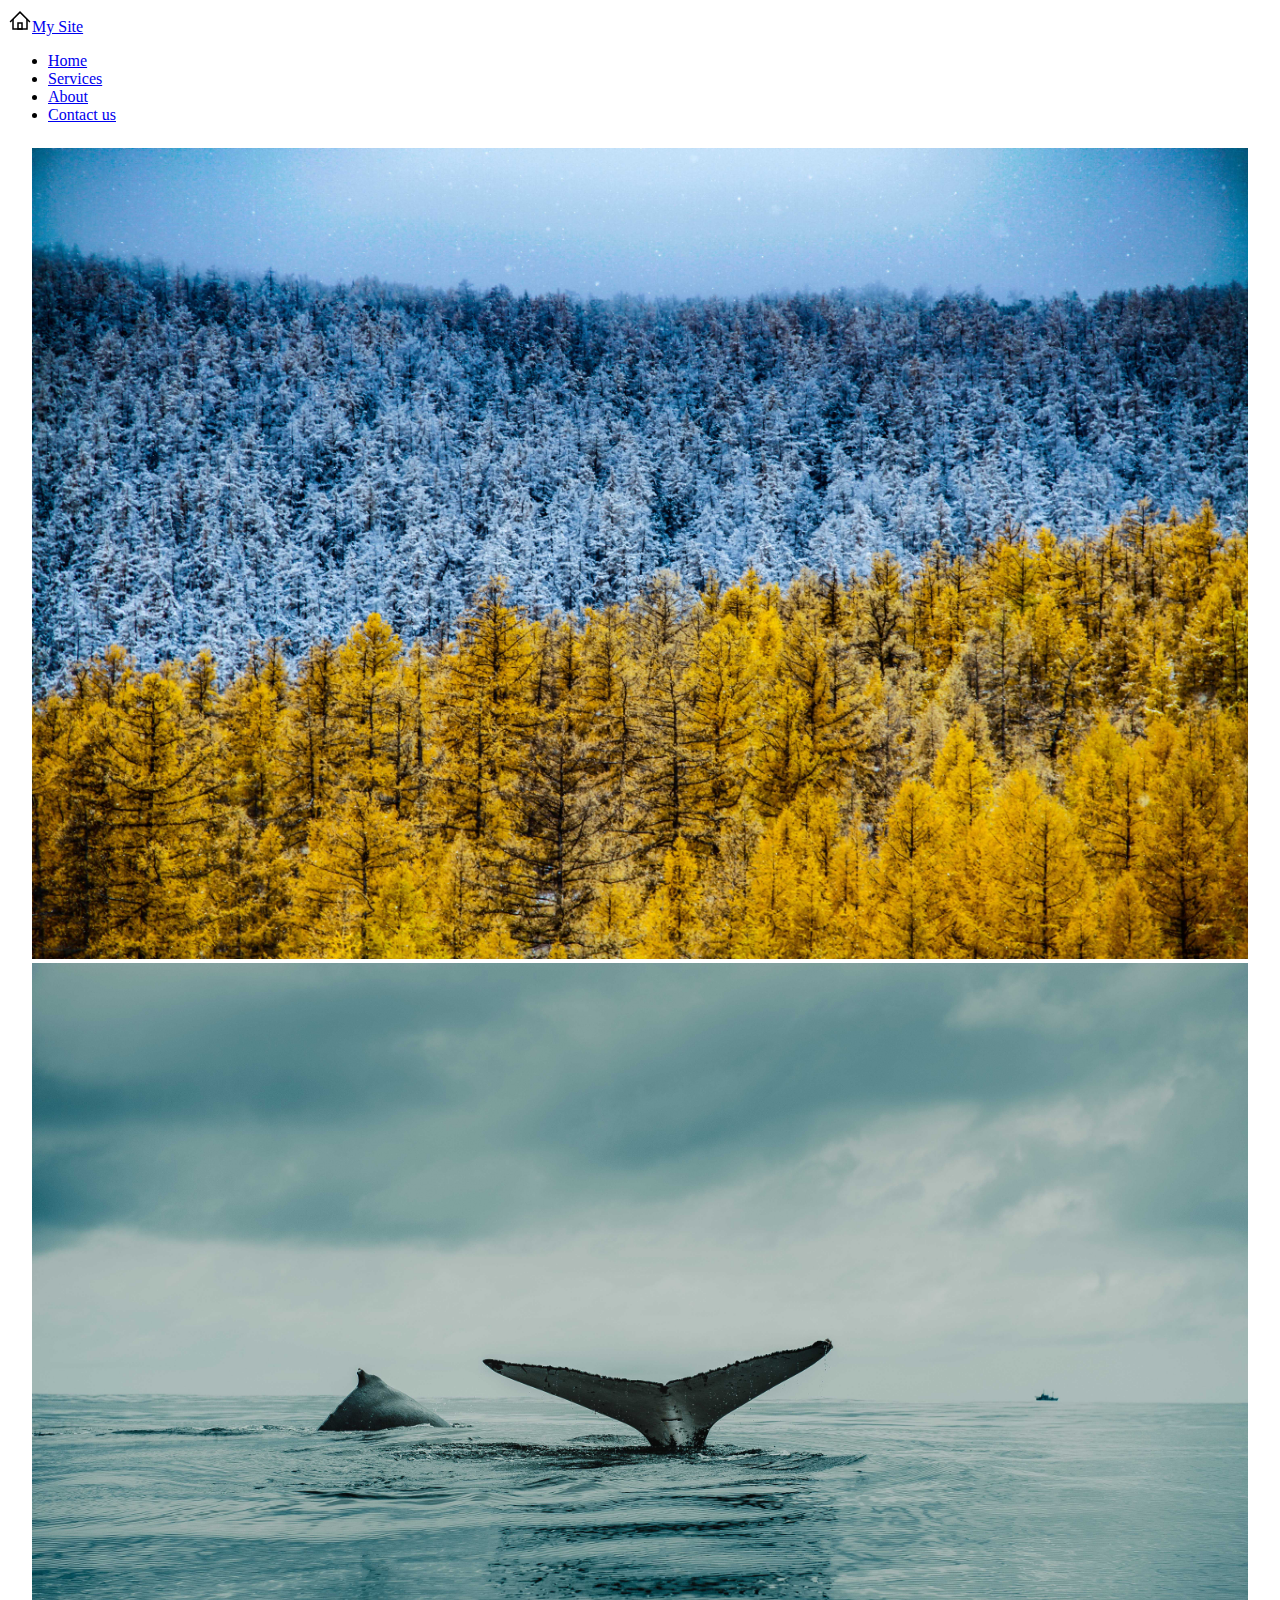
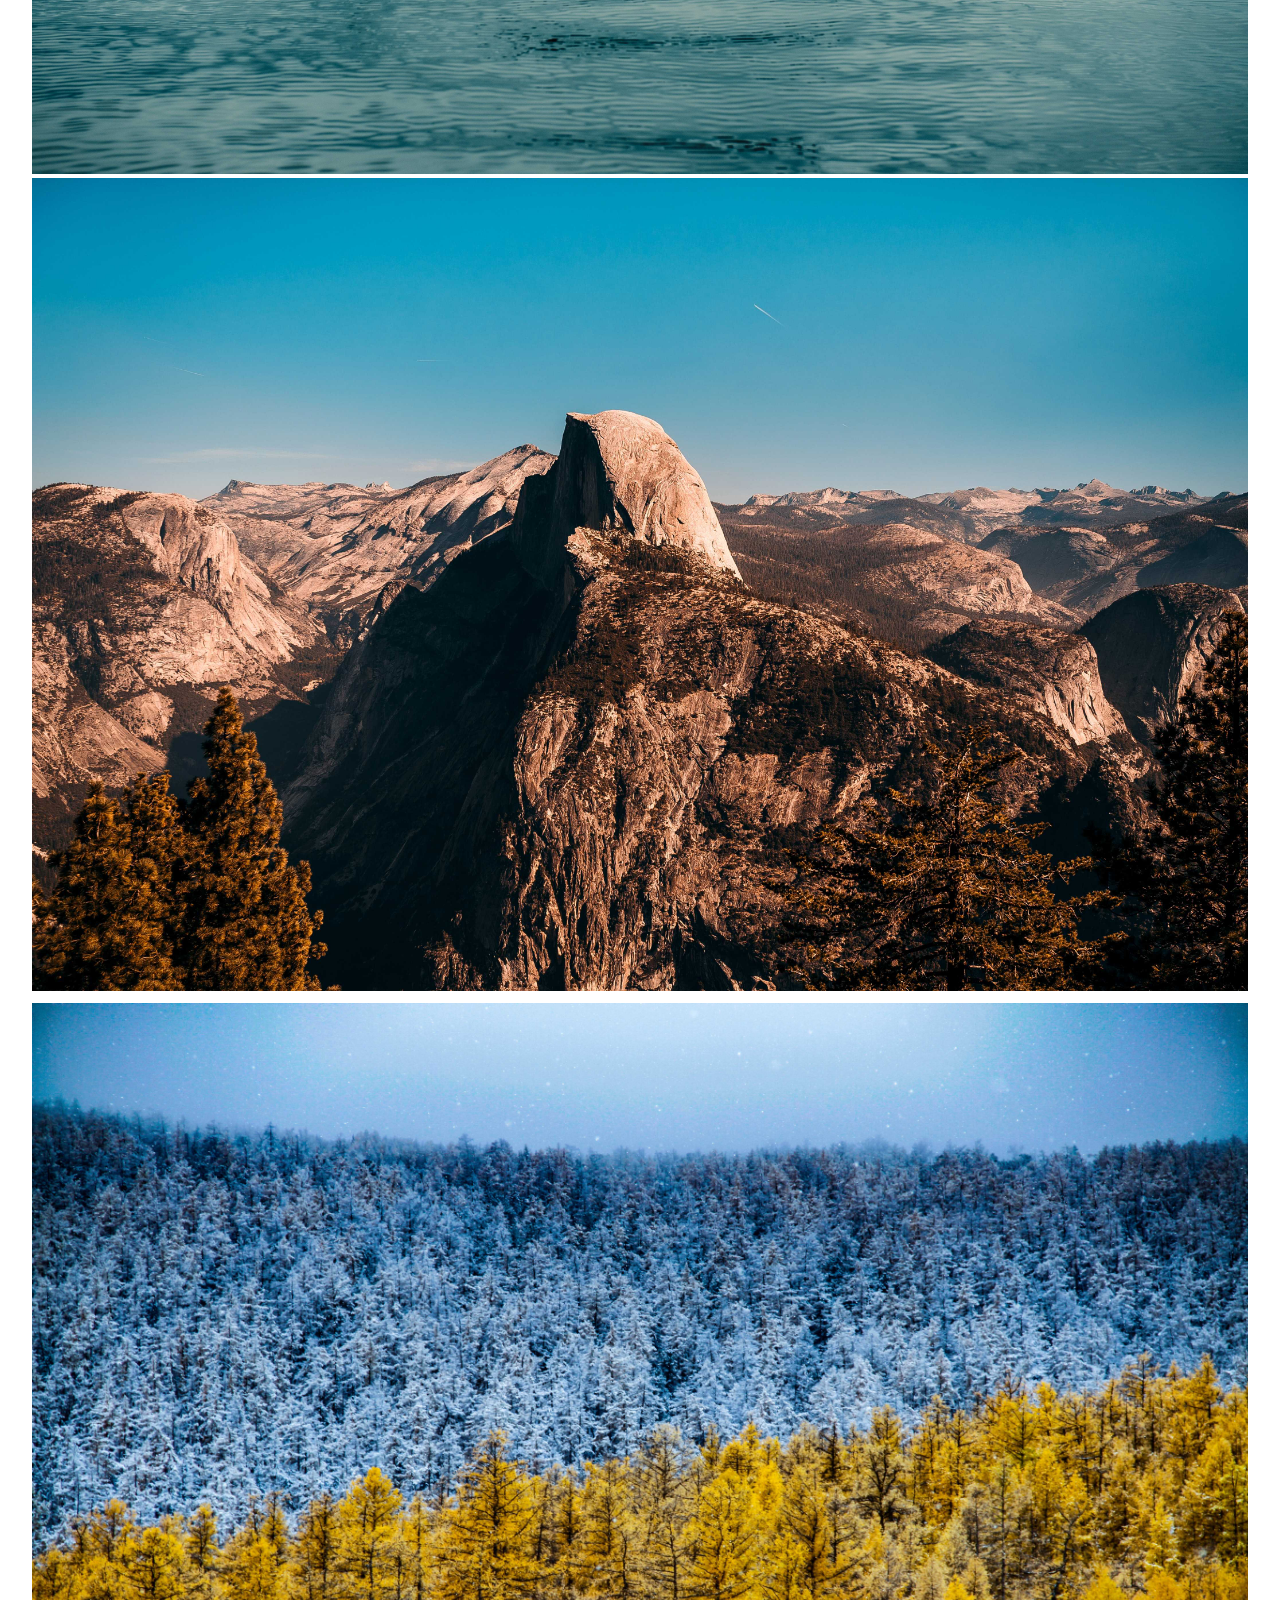
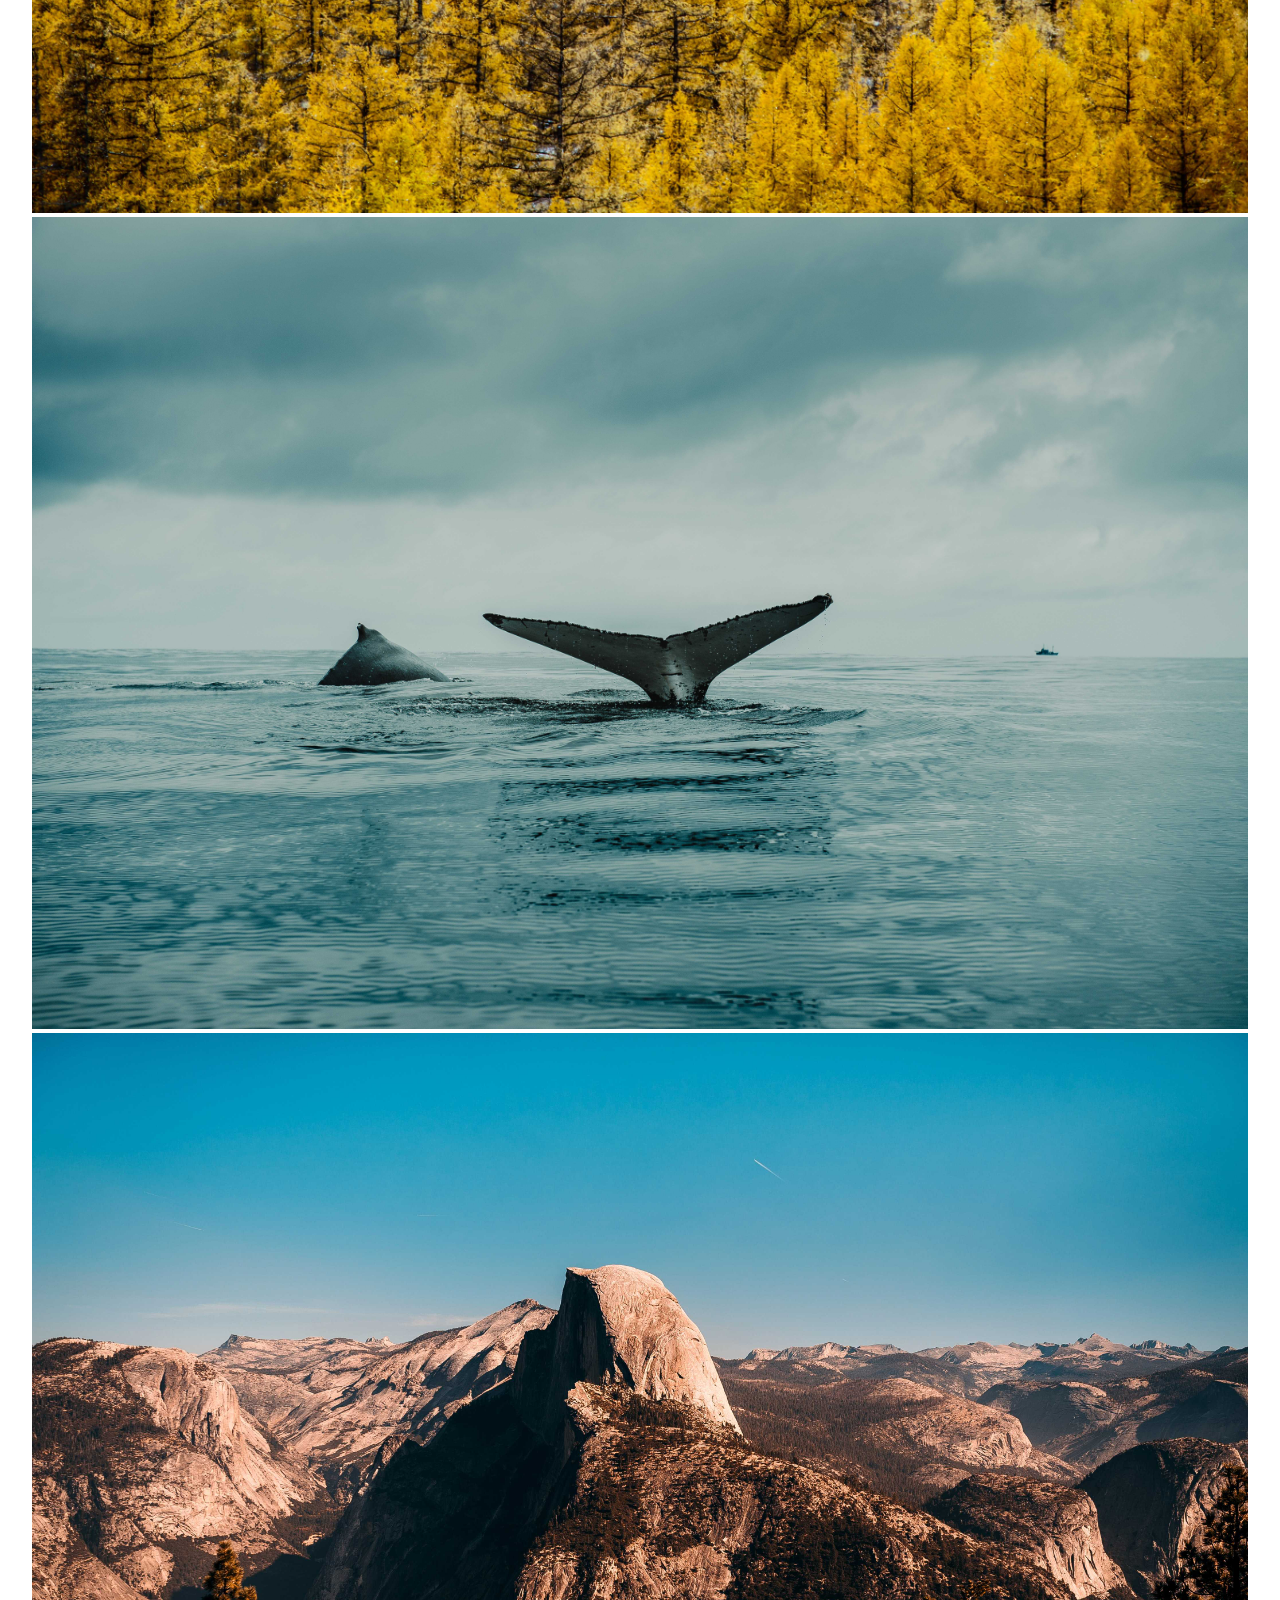
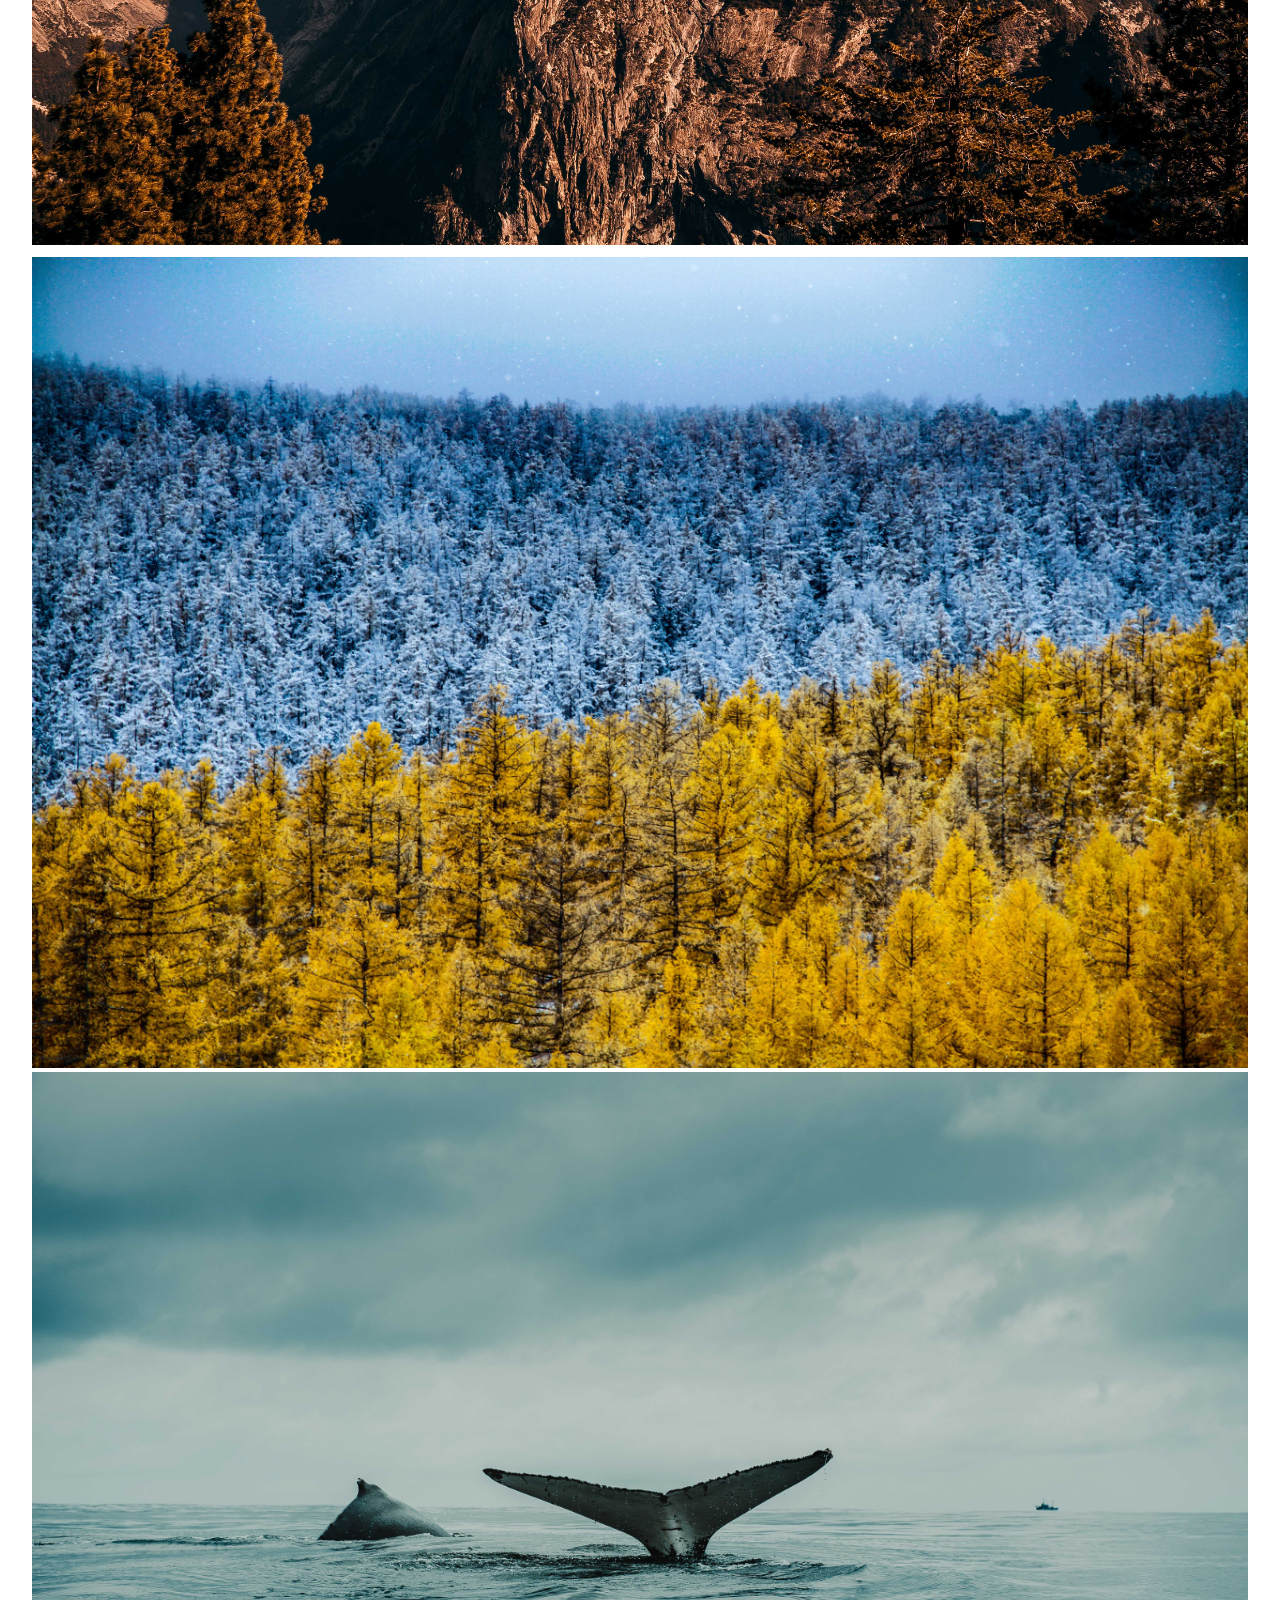
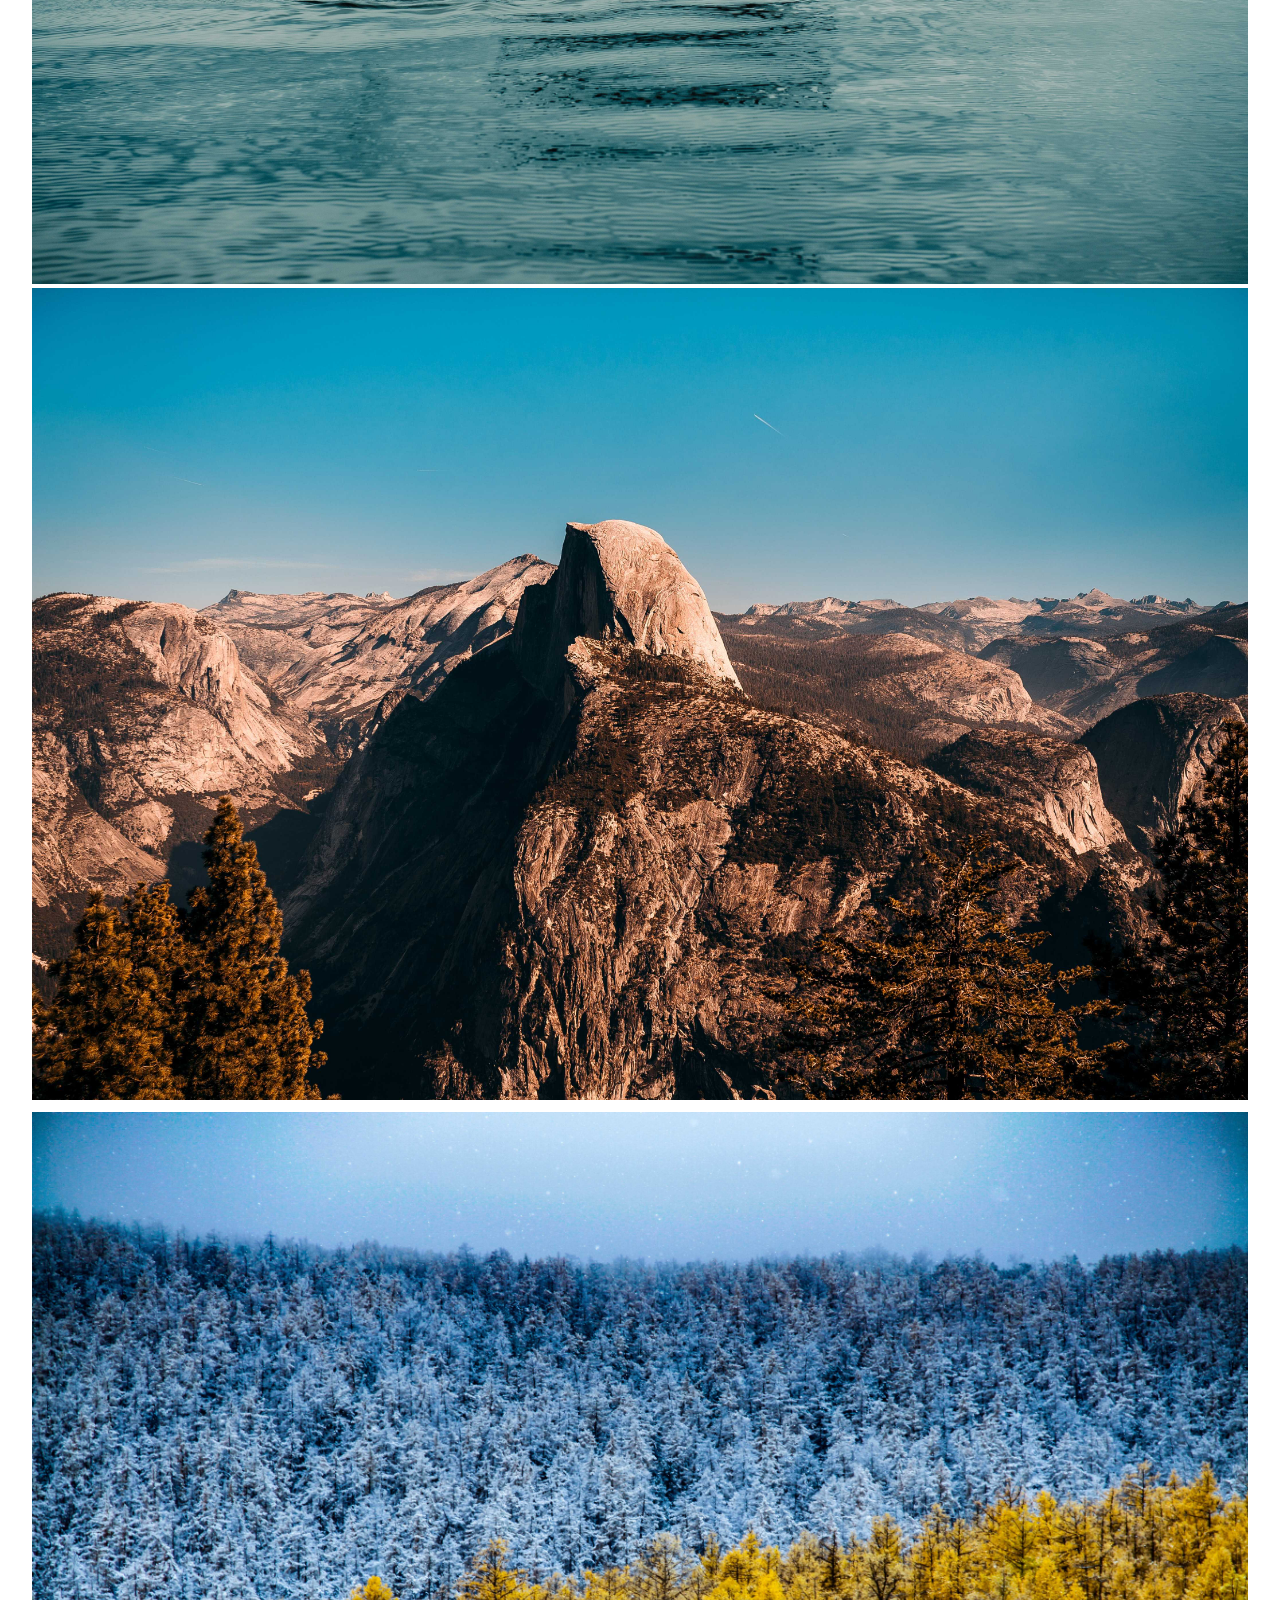
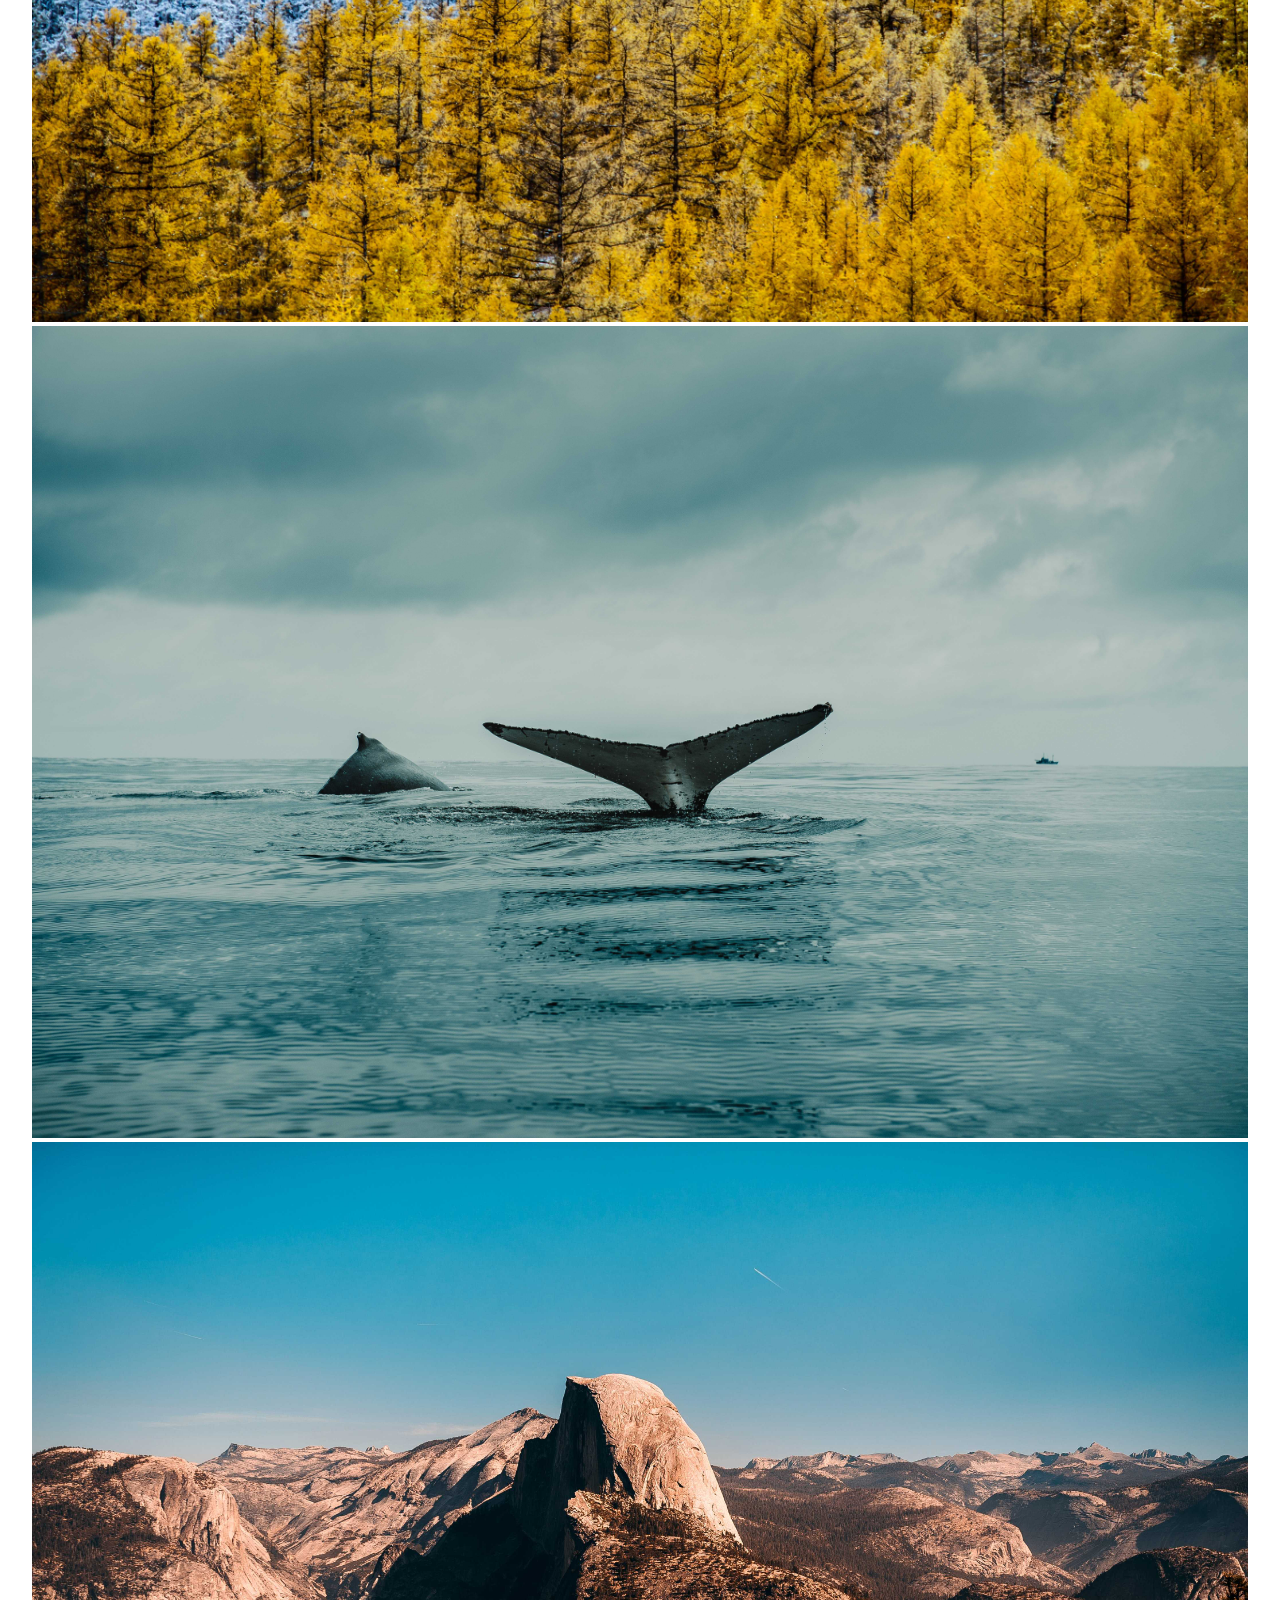
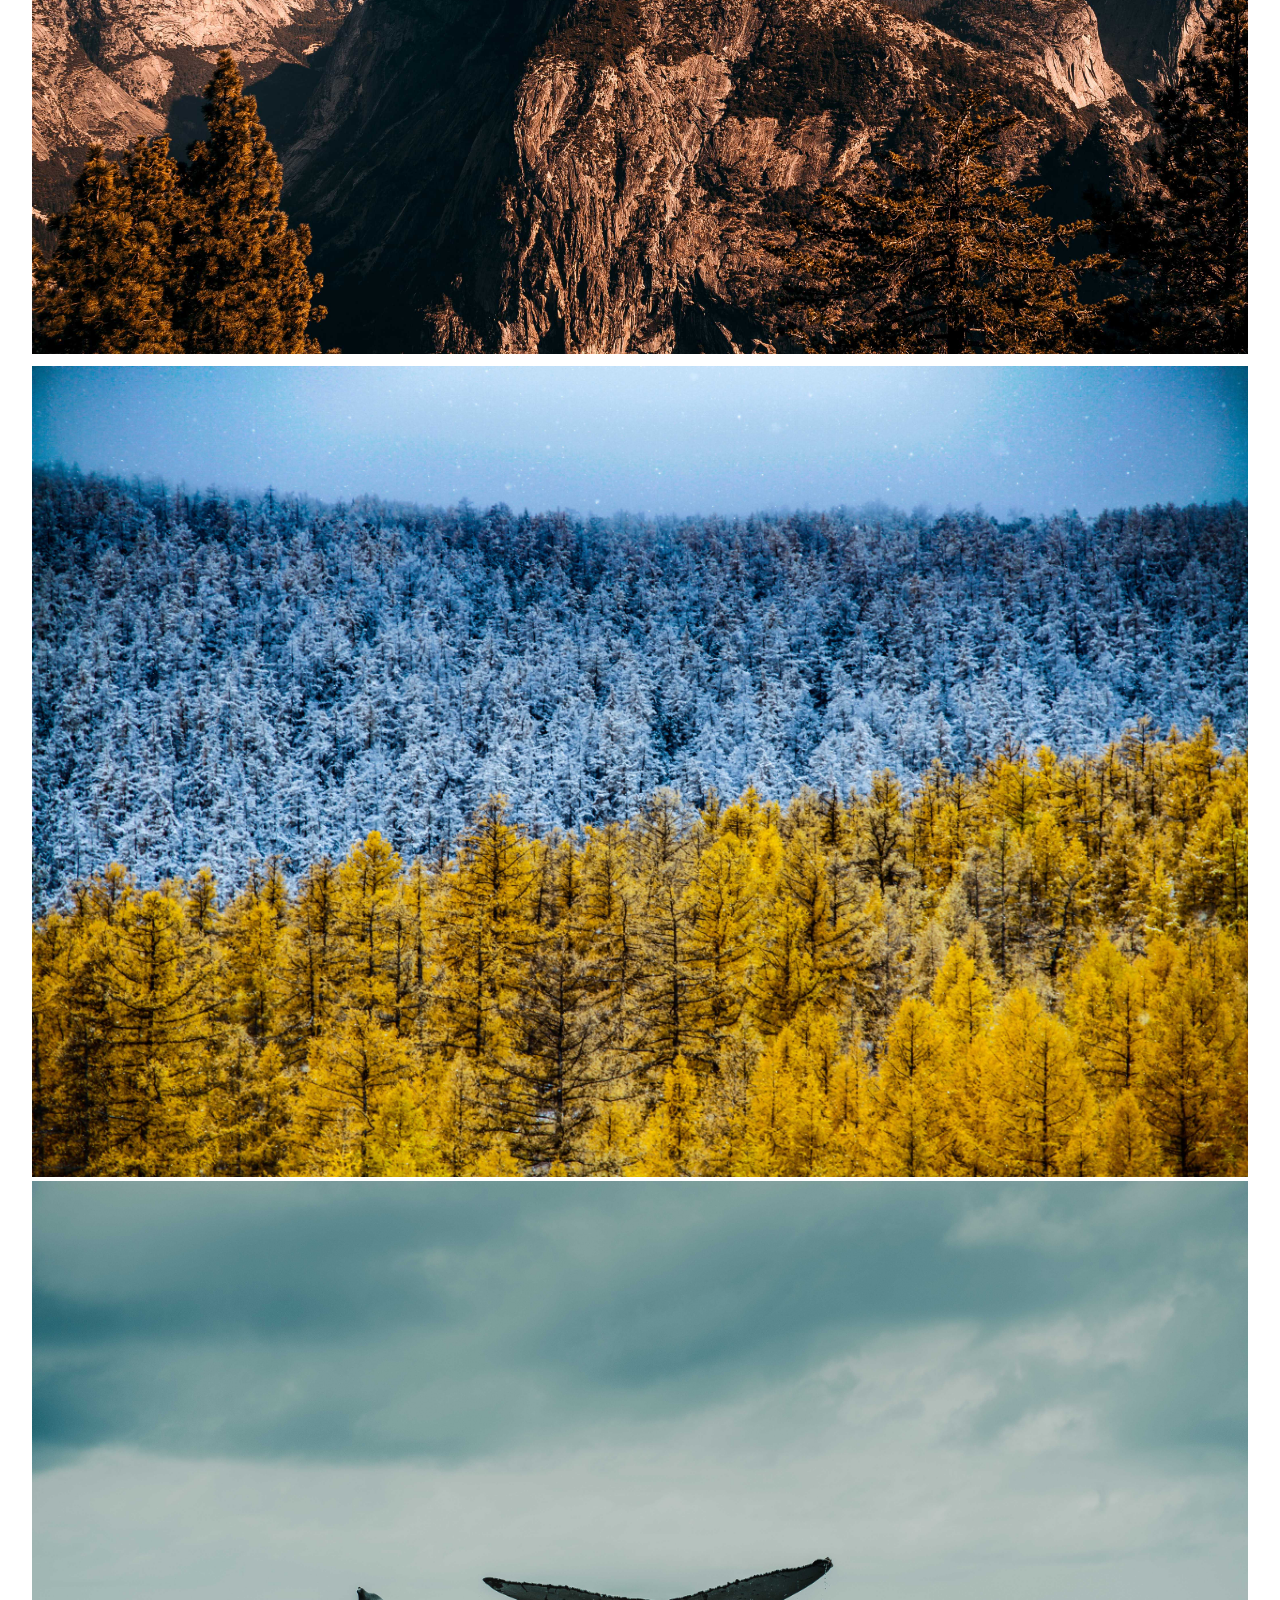
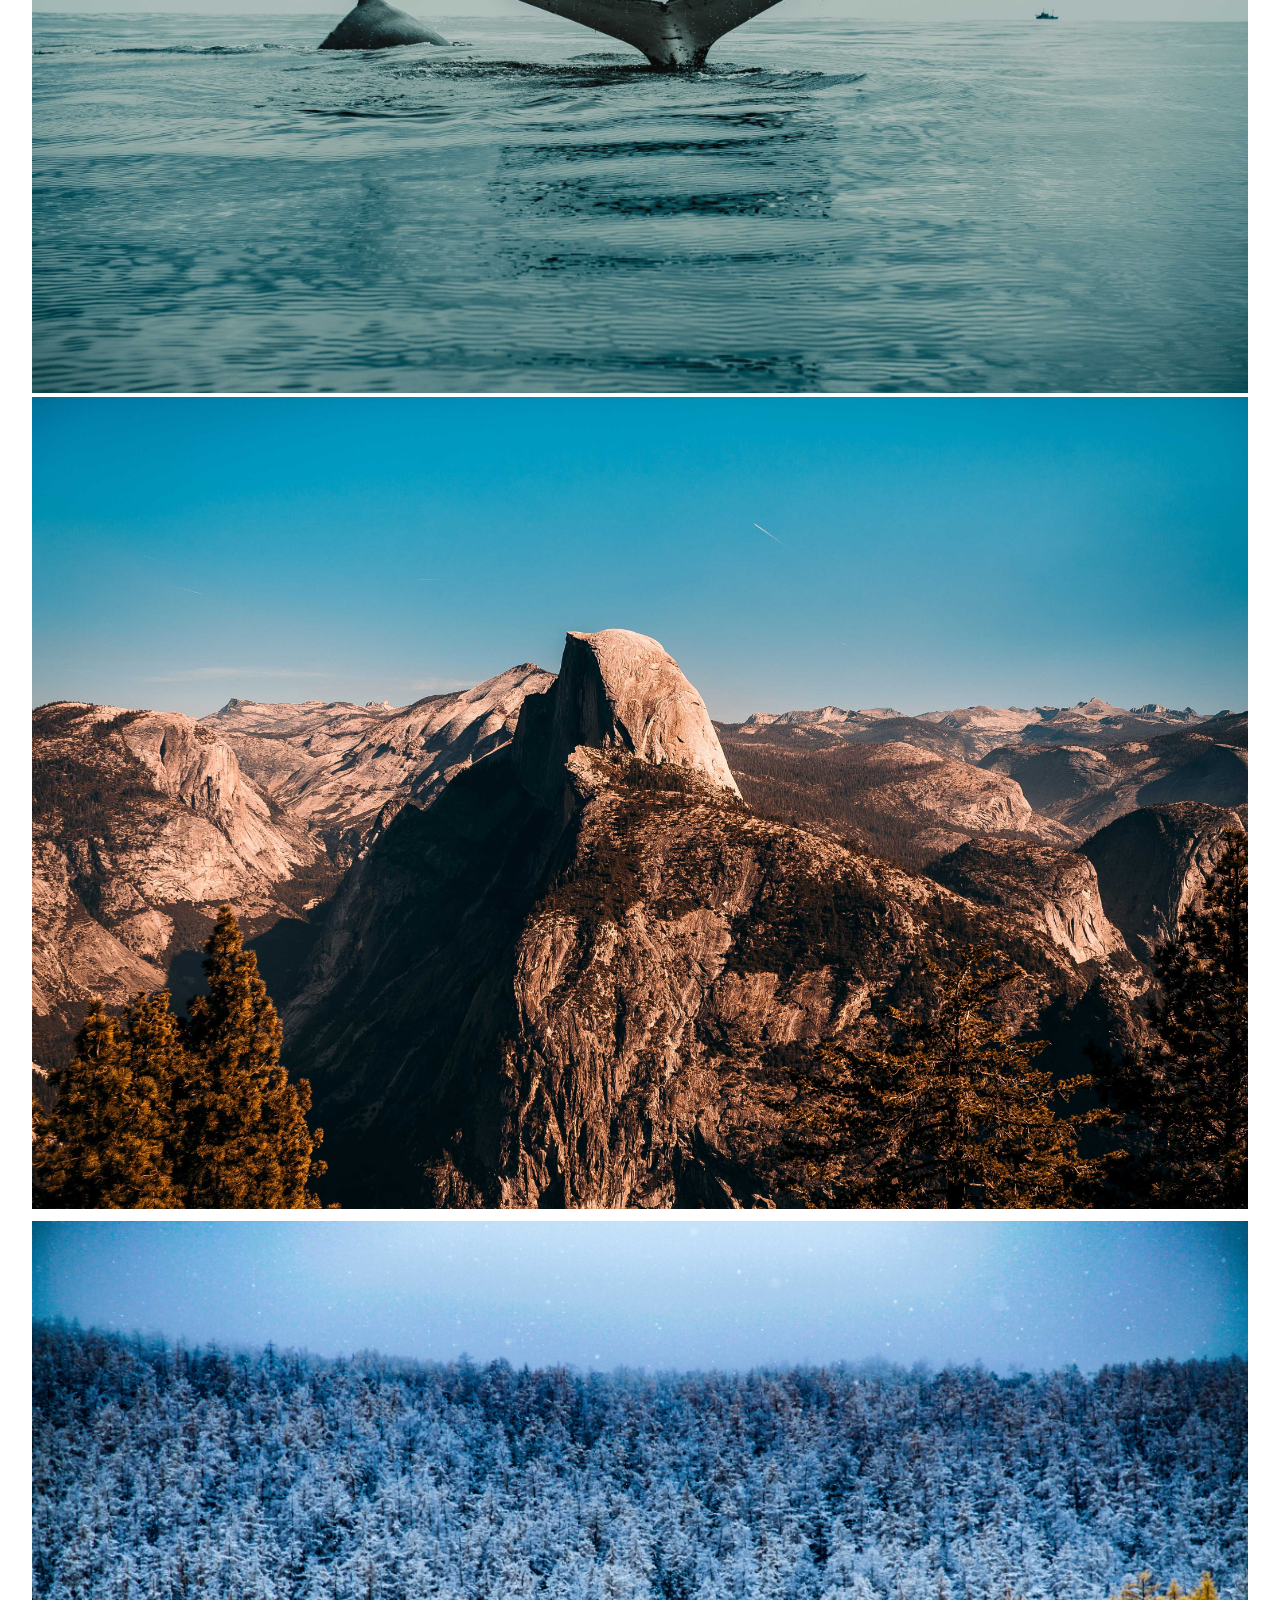
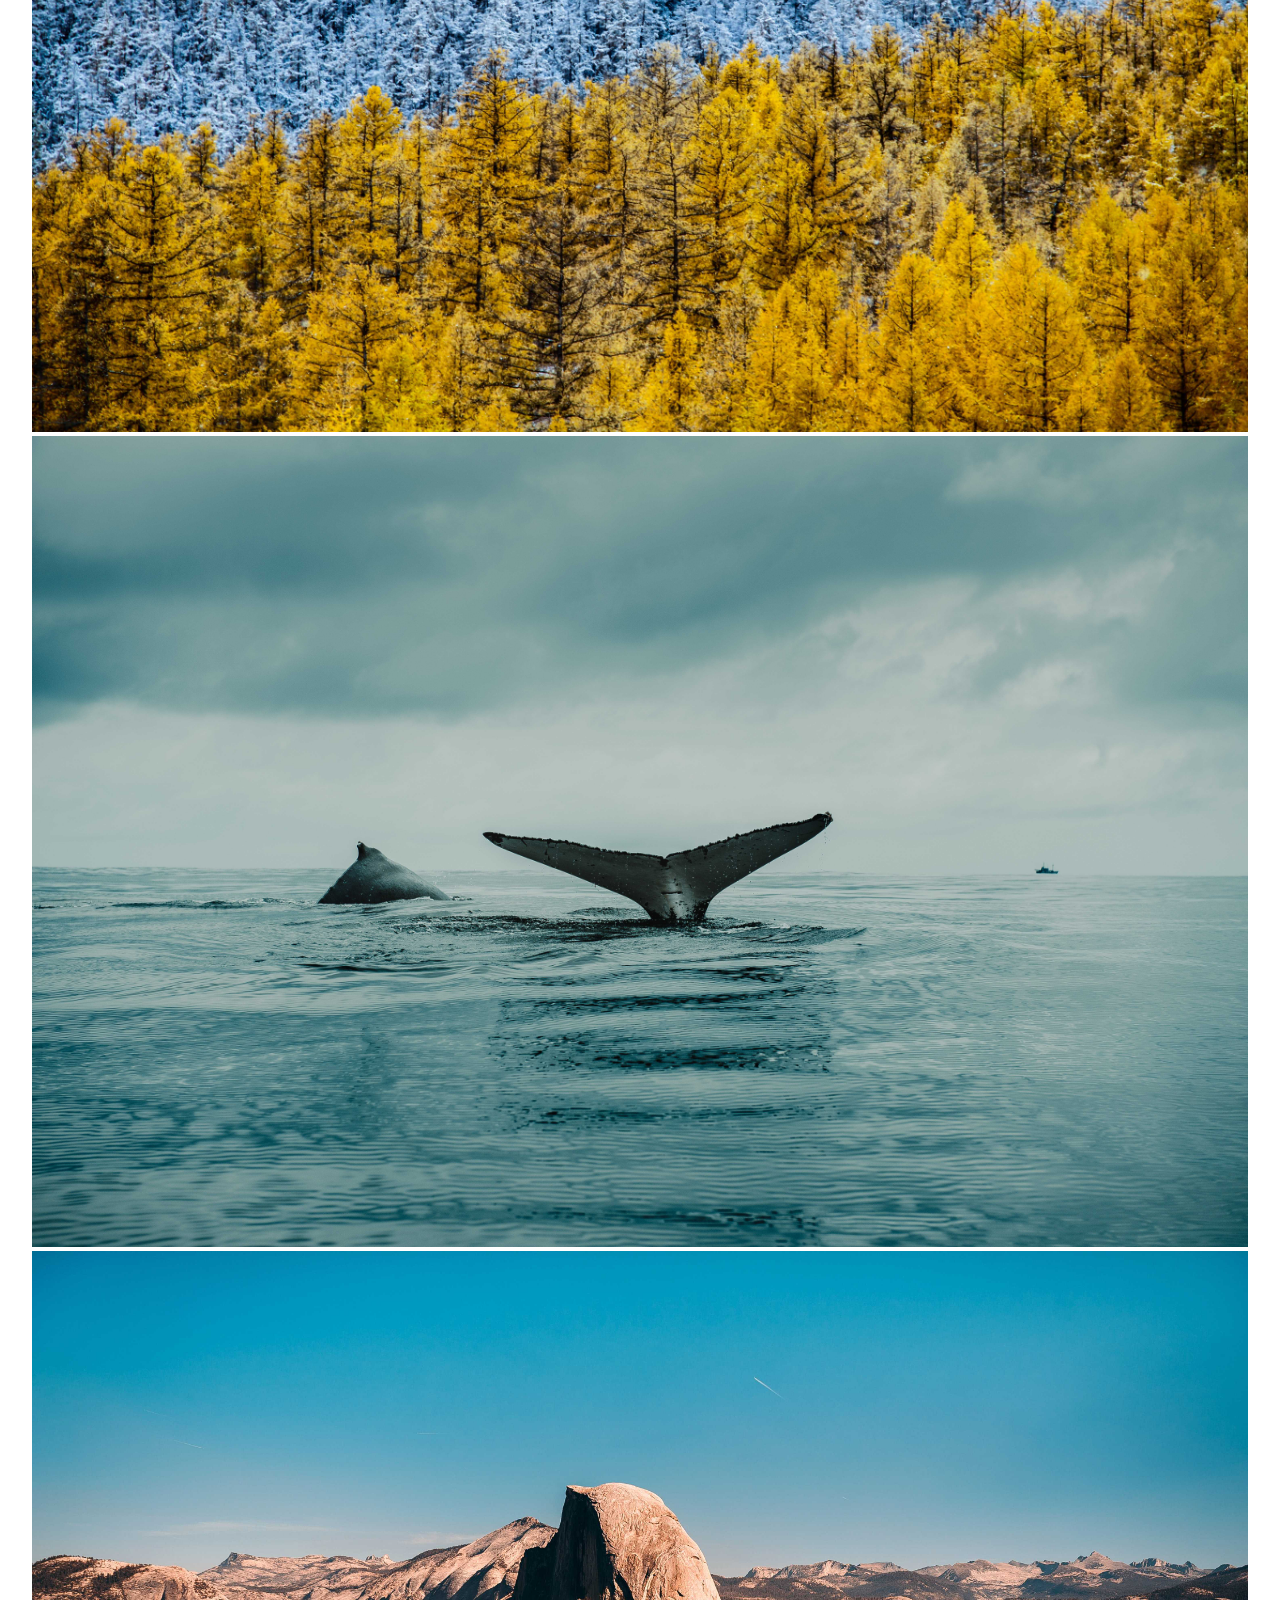
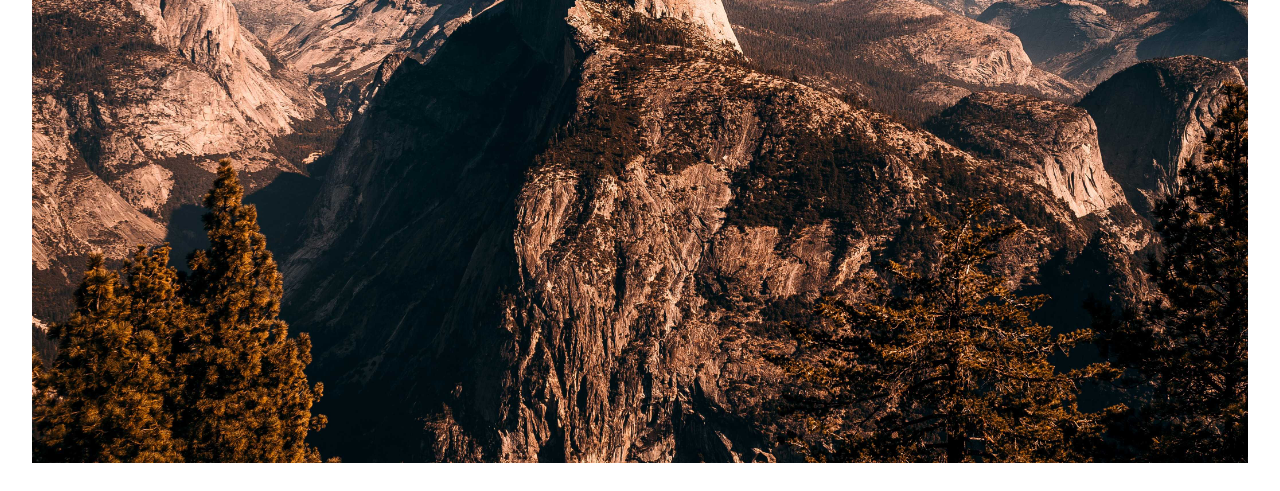
<file: index2.html>
<!DOCTYPE html>
<html lang="en">
  <head>
    <meta charset="UTF-8" />
    <meta http-equiv="X-UA-Compatible" content="IE=edge" />
    <meta name="viewport" content="width=device-width, initial-scale=1.0" />
    <title>Document</title>
    <link
      href="https://cdn.jsdelivr.net/npm/bootstrap@5.0.0-beta2/dist/css/bootstrap.min.css"
      rel="stylesheet"
      integrity="sha384-BmbxuPwQa2lc/FVzBcNJ7UAyJxM6wuqIj61tLrc4wSX0szH/Ev+nYRRuWlolflfl"
      crossorigin="anonymous"
    />
  </head>
  <body>
    <nav class="navbar navbar-expand-md navbar-dark bg-dark">
      <div class="container">
      <a href="#" class="navbar-brand"><img src="./svg/home-screen-svgrepo-com.svg" style="justify-content: center;" alt="Home">My Site</a>
      <ul class="navbar-nav mx-left">
        <li class="nav-item"><a href="#" class="nav-link">Home</a></li>
        <li class="nav-item"><a href="#" class="nav-link">Services</a></li>
        <li class="nav-item"><a href="#" class="nav-link">About</a></li>
        <li class="nav-item"><a href="#" class="nav-link">Contact us</a></li>
      </ul>
    </nav></div>
  <div class="container">
 <div class="row" style="margin: 1.5rem;">
  <div class="col-md-4" >
    <div class="thumbnail">
      <a href="./svg/kaze-0421-XW5BbnQ1I5w-unsplash-compressed.jpg">
        <img src="./svg/kaze-0421-XW5BbnQ1I5w-unsplash-compressed.jpg" alt="Lights" style="width:100%">
      </a>
    </div>
  </div>
  <div class="col-md-4">
    <div class="thumbnail">
      <a href="./svg/flavio-gasperini-GjKPTkhni6Y-unsplash-compressed.jpg">
        <img src="./svg/flavio-gasperini-GjKPTkhni6Y-unsplash-compressed.jpg" alt="Nature" style="width:100%">
      </a>
    </div>
  </div>
  <div class="col-md-4">
    <div class="thumbnail">
      <a href="./svg/jeff-hopper-L_b17zx5H-c-unsplash-compressed.jpg">
        <img src="./svg/jeff-hopper-L_b17zx5H-c-unsplash-compressed.jpg" alt="Fjords" style="width:100%">
      </a>
    </div>
    </div>
     <div class="row" style="margin: .5rem;">
  </div>
  <div class="col-md-4">
    <div class="thumbnail">
      <a href="./svg/kaze-0421-XW5BbnQ1I5w-unsplash-compressed.jpg">
        <img src="./svg/kaze-0421-XW5BbnQ1I5w-unsplash-compressed.jpg" alt="Lights" style="width:100%" px-1rem>
      </a>
    </div>
  </div>
  <div class="col-md-4">
    <div class="thumbnail">
      <a href="./svg/flavio-gasperini-GjKPTkhni6Y-unsplash-compressed.jpg">
        <img src="./svg/flavio-gasperini-GjKPTkhni6Y-unsplash-compressed.jpg" alt="Nature" style="width:100%">
      </a>
    </div>
  </div>
  <div class="col-md-4">
    <div class="thumbnail">
      <a href="./svg/jeff-hopper-L_b17zx5H-c-unsplash-compressed.jpg">
        <img src="./svg/jeff-hopper-L_b17zx5H-c-unsplash-compressed.jpg" alt="Fjords" style="width:100%">
      </a>
    </div>
  </div>
     <div class="row" style="margin: .5rem;">
  </div>
  <div class="col-md-4">
    <div class="thumbnail">
      <a href="./svg/kaze-0421-XW5BbnQ1I5w-unsplash-compressed.jpg">
        <img src="./svg/kaze-0421-XW5BbnQ1I5w-unsplash-compressed.jpg" alt="Lights" style="width:100%" px-1rem>
      </a>
    </div>
  </div>
  <div class="col-md-4">
    <div class="thumbnail">
      <a href="./svg/flavio-gasperini-GjKPTkhni6Y-unsplash-compressed.jpg">
        <img src="./svg/flavio-gasperini-GjKPTkhni6Y-unsplash-compressed.jpg" alt="Nature" style="width:100%">
      </a>
    </div>
  </div>
  <div class="col-md-4">
    <div class="thumbnail">
      <a href="./svg/jeff-hopper-L_b17zx5H-c-unsplash-compressed.jpg">
        <img src="./svg/jeff-hopper-L_b17zx5H-c-unsplash-compressed.jpg" alt="Fjords" style="width:100%">
      </a>
    </div>
  </div>
     <div class="row" style="margin: .5rem;">
  </div>
  <div class="col-md-4">
    <div class="thumbnail">
      <a href="./svg/kaze-0421-XW5BbnQ1I5w-unsplash-compressed.jpg">
        <img src="./svg/kaze-0421-XW5BbnQ1I5w-unsplash-compressed.jpg" alt="Lights" style="width:100%" px-1rem>
      </a>
    </div>
  </div>
  <div class="col-md-4">
    <div class="thumbnail">
      <a href="./svg/flavio-gasperini-GjKPTkhni6Y-unsplash-compressed.jpg">
        <img src="./svg/flavio-gasperini-GjKPTkhni6Y-unsplash-compressed.jpg" alt="Nature" style="width:100%">
      </a>
    </div>
  </div>
  <div class="col-md-4">
    <div class="thumbnail">
      <a href="./svg/jeff-hopper-L_b17zx5H-c-unsplash-compressed.jpg">
        <img src="./svg/jeff-hopper-L_b17zx5H-c-unsplash-compressed.jpg" alt="Fjords" style="width:100%">
      </a>
    </div>
  </div>
     <div class="row" style="margin: .5rem;">
  </div>
  <div class="col-md-4">
    <div class="thumbnail">
      <a href="./svg/kaze-0421-XW5BbnQ1I5w-unsplash-compressed.jpg">
        <img src="./svg/kaze-0421-XW5BbnQ1I5w-unsplash-compressed.jpg" alt="Lights" style="width:100%" px-1rem>
      </a>
    </div>
  </div>
  <div class="col-md-4">
    <div class="thumbnail">
      <a href="./svg/flavio-gasperini-GjKPTkhni6Y-unsplash-compressed.jpg">
        <img src="./svg/flavio-gasperini-GjKPTkhni6Y-unsplash-compressed.jpg" alt="Nature" style="width:100%">
      </a>
    </div>
  </div>
  <div class="col-md-4">
    <div class="thumbnail">
      <a href="./svg/jeff-hopper-L_b17zx5H-c-unsplash-compressed.jpg">
        <img src="./svg/jeff-hopper-L_b17zx5H-c-unsplash-compressed.jpg" alt="Fjords" style="width:100%">
      </a>
    </div>
  </div>
     <div class="row" style="margin: .5rem;">
  </div>
  <div class="col-md-4">
    <div class="thumbnail">
      <a href="./svg/kaze-0421-XW5BbnQ1I5w-unsplash-compressed.jpg">
        <img src="./svg/kaze-0421-XW5BbnQ1I5w-unsplash-compressed.jpg" alt="Lights" style="width:100%" px-1rem>
      </a>
    </div>
  </div>
  <div class="col-md-4">
    <div class="thumbnail">
      <a href="./svg/flavio-gasperini-GjKPTkhni6Y-unsplash-compressed.jpg">
        <img src="./svg/flavio-gasperini-GjKPTkhni6Y-unsplash-compressed.jpg" alt="Nature" style="width:100%">
      </a>
    </div>
  </div>
  <div class="col-md-4">
    <div class="thumbnail">
      <a href="./svg/jeff-hopper-L_b17zx5H-c-unsplash-compressed.jpg">
        <img src="./svg/jeff-hopper-L_b17zx5H-c-unsplash-compressed.jpg" alt="Fjords" style="width:100%">
      </a>
    </div>
  </div>

  <script
      src="https://cdn.jsdelivr.net/npm/bootstrap@5.0.0-beta2/dist/js/bootstrap.bundle.min.js"
      integrity="sha384-b5kHyXgcpbZJO/tY9Ul7kGkf1S0CWuKcCD38l8YkeH8z8QjE0GmW1gYU5S9FOnJ0"
      crossorigin="anonymous"
    ></script>

</body>
</html>
</file>
